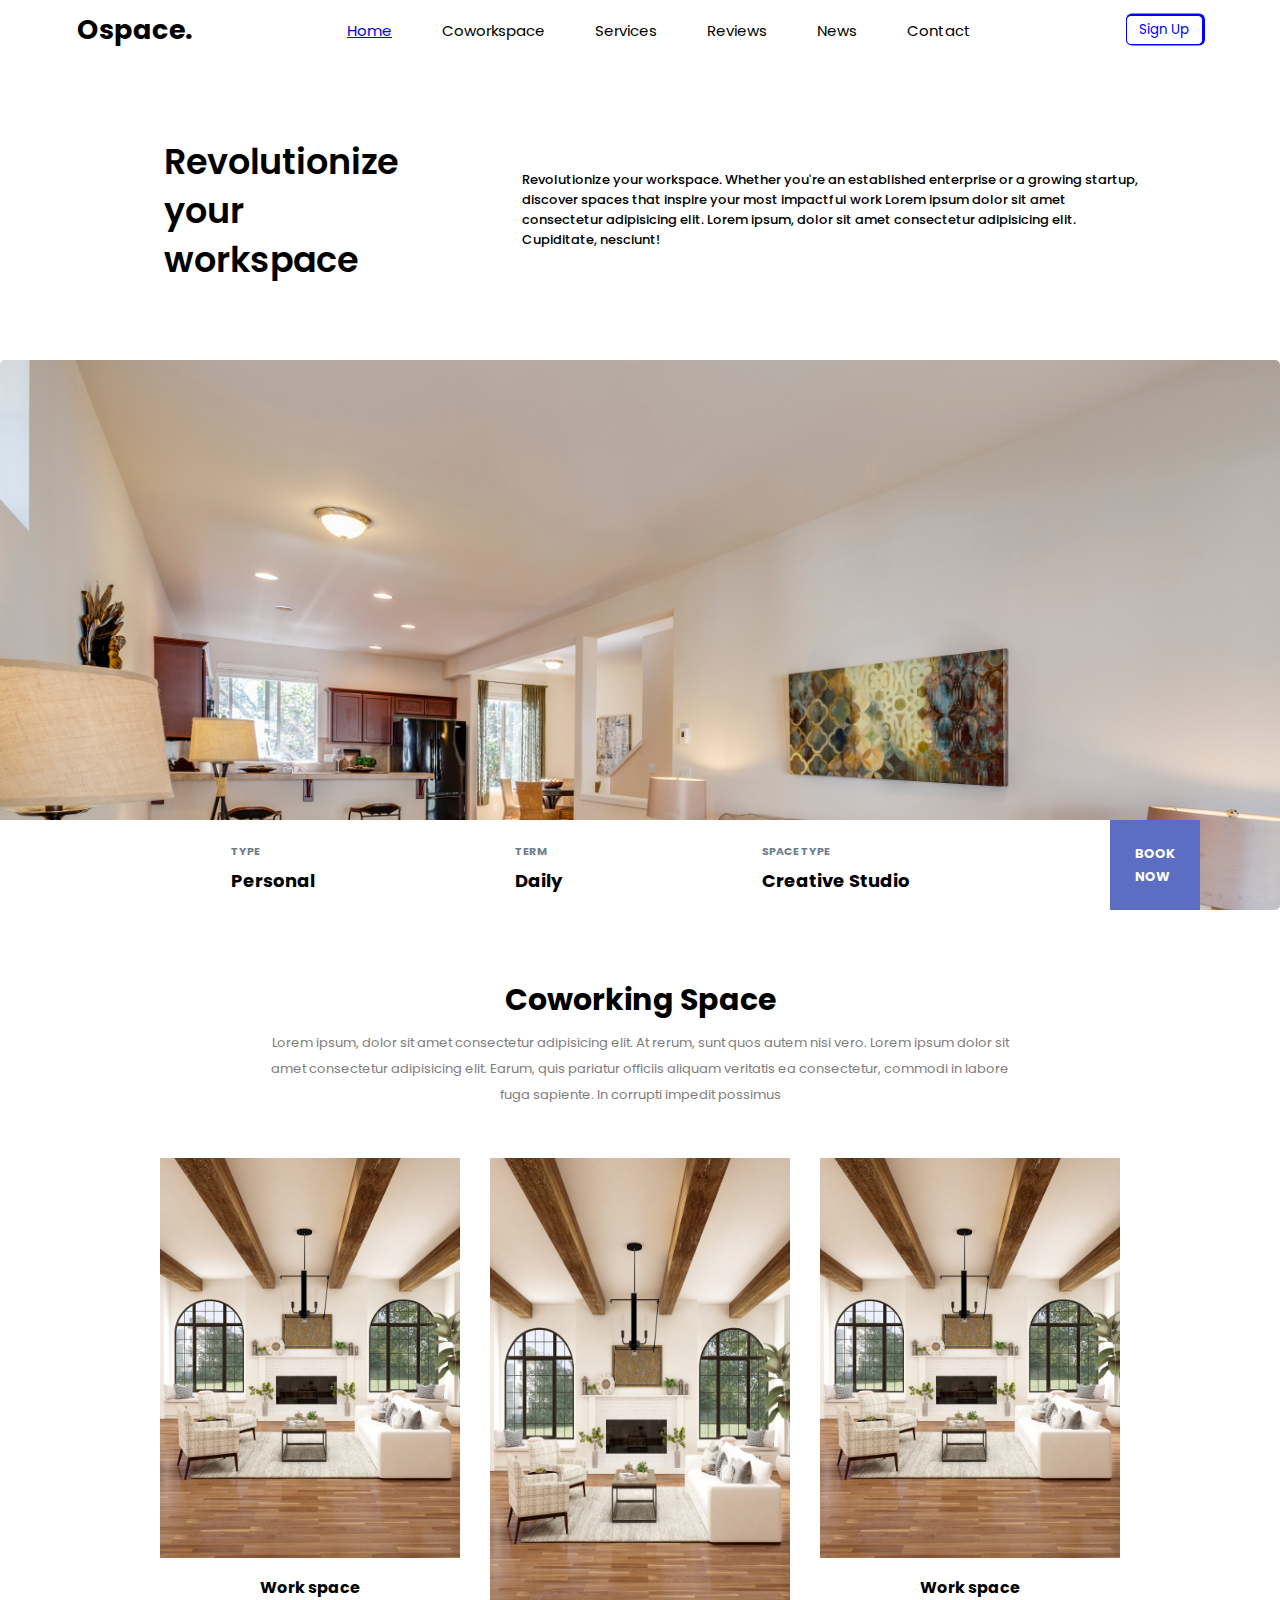
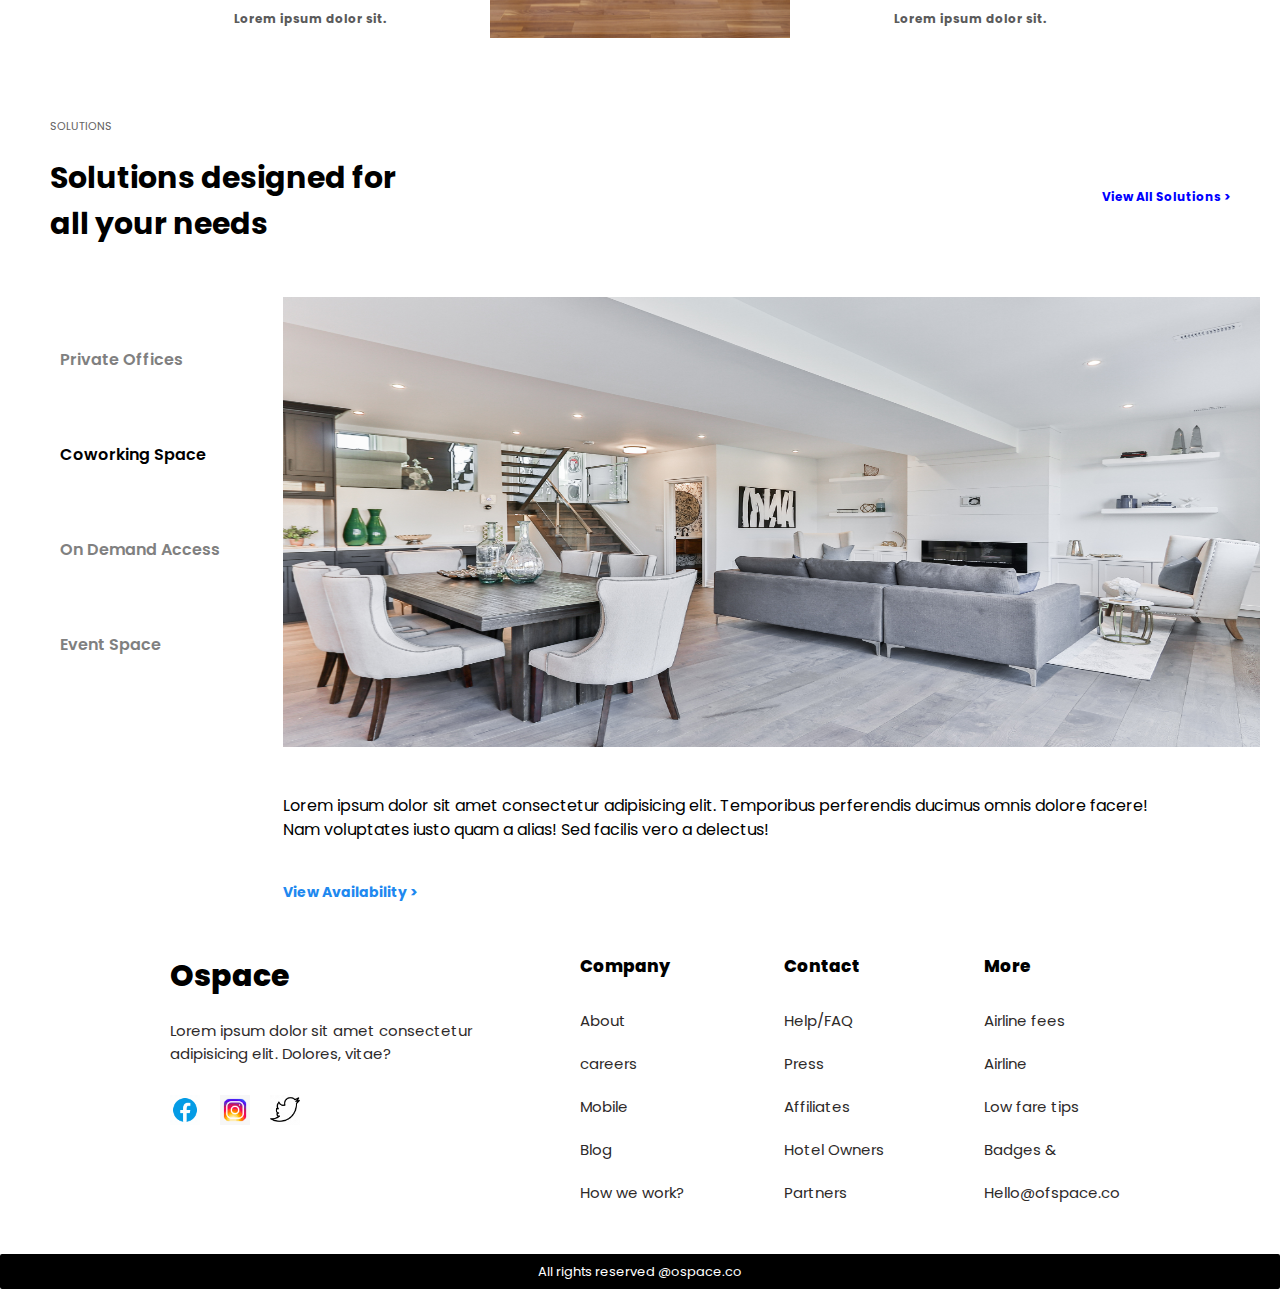
<file: ospace.html>
<!DOCTYPE html>
<html lang="en">
  <head>
    <meta charset="UTF-8" />
    <meta name="viewport" content="width=device-width, initial-scale=1.0" />
    <title>Document</title>
    <link rel="stylesheet" href="ospace.css" />
    <!-- <link rel="stylesheet" href="style.css"> -->
  </head>
  <body>
    <!-- header section stars here -->
    <header id="header">
      <h2>Ospace.</h2>
      <nav>
        <ul>
          <li><a href="index.html">Home</a></li>
          <li>Coworkspace</li>
          <li>Services</li>
          <li>Reviews</li>
          <li>News</li>
          <li>Contact</li>
        </ul>
      </nav>
      <button class="btn1">Sign Up</button>
    </header>
    <!-- header section ends here -->

    <!-- hero section starts here -->
    <section id="hero">
      <div class="container">
        <div class="banner">
          <h1>Revolutionize your workspace</h1>
          <p>
            Revolutionize your workspace. Whether you're an established
            enterprise or a growing startup, discover spaces that inspire your
            most impactful work Lorem ipsum dolor sit amet consectetur
            adipisicing elit. Lorem ipsum, dolor sit amet consectetur
            adipisicing elit. Cupiditate, nesciunt!
          </p>
        </div>
        <!-- <div class="image">
          <img src="/img/infinite-views-79NjpXDOJU8-unsplash.jpg" alt="" />

          <div>
            <p>
              type
              <br />
              <span>personal</span>
            </p>
            <p>
              type
              <br />
              <span>personal</span>
            </p>
            <p>
              type
              <br />
              <span>personal</span>
            </p>
            <p>book <br />now</p>
          </div>
        </div>
      </div> -->
    </section>
    <!-- hero section ends here -->

     <!-- hero section starts here -->
     <div class="main-hero">
      
      <div class="buttons">
        <p>
          <span>TYPE</span>
         
          <br />
          Personal 
        </p>
        <p>
          <span>TERM</span>
          <br />
          
          Daily
        </p>
        <p>
          <span>SPACE TYPE</span>
          <br />
          Creative Studio
          
        </p>
        <p class="box">BOOK <br> NOW</p>
      </div>
      
    </div>
    <!-- hero section ends here -->

    <!--work space section starts here -->
    <section id="space">
   <div class="intro">
    <h1>Coworking Space</h1>
    <p>
      Lorem ipsum, dolor sit amet consectetur adipisicing elit. At rerum,
      sunt quos autem nisi vero. Lorem ipsum dolor sit amet consectetur adipisicing elit. Earum, quis pariatur officiis aliquam veritatis ea consectetur, commodi in labore fuga sapiente. In corrupti impedit possimus 
    </p>
   </div>
      <div class="cards">
        
        <div class="card">
          
          <img src="./img/collov-home-design-H-1j_s0dhCw-unsplash.jpg" alt="" />
          <h2>Work space</h2>
          <p>Lorem ipsum dolor sit.</p>
        </div>
        <div class="card special">
          
          <img src="./img/collov-home-design-H-1j_s0dhCw-unsplash.jpg" alt="" / >
          
        </div>
        <div class="card">
          
          <img src="./img/collov-home-design-H-1j_s0dhCw-unsplash.jpg" alt="" />
          <h2>Work space</h2>
          <p>Lorem ipsum dolor sit.</p>
        </div>
        </div>
    </section>
    <!-- work space section ends here -->

    <!-- solution section starts here -->
    <section id="solutions">
        <div class="content">
          <div class="first">
            <p class="special">SOLUTIONS</p>
          <h1>Solutions designed for all your needs</h1>
          </div>
          <h4>View All Solutions > </h4>
        </div>
        
        <div class="cards">
          <div class="first">
            <p><span>Private Offices</span></p>
            <p>Coworking Space</p>
            <p><span>On Demand Access</span></p>
            <p><span>Event Space</span></p>
          </div>

          <div class="second">
            <img src="/img/sidekix-media-wRzBarqn3hs-unsplash.jpg" alt="" />
            <p>
              Lorem ipsum dolor sit amet consectetur adipisicing elit. Temporibus
              perferendis ducimus omnis dolore facere! Nam voluptates iusto quam a
              alias! Sed facilis vero a delectus!
            </p>
            <h3>View Availability ></h3>
          </div>
        
        </div>
    </section>
     <!-- footer section starts here -->
     <footer>
      <div class="cards">
        <div class="social about">
          <h1>Ospace</h1>

          <p>
            Lorem ipsum dolor sit amet consectetur adipisicing elit. Dolores,
            vitae?
          </p>
          <div class="icons">
            <img src="./img/icons8-facebook-circled.gif" alt="" /><img
              src="./img/icons8-instagram.gif"
              alt=""
            /><img src="./img/icons8-twitter (1).gif" alt="" />
          </div>
        </div>
        <div class="about">
          <h2>Company</h2>
          <p>About</p>
          <p>careers</p>
          <p>Mobile</p>
          <p>Blog</p>
          <p>How we work?</p>
        </div>

        <div class="about">
          <h2>Contact</h2>
          <p>Help/FAQ</p>
          <p>Press</p>
          <p>Affiliates</p>
          <p>Hotel Owners</p>
          <p>Partners</p>
        </div>

        <div class="about">
          <h2>More</h2>
          <p>Airline fees</p>
          <p>Airline</p>
          <p>Low fare tips</p>
          <p>Badges &</p>
          <p>Hello@ofspace.co</p>
        </div>
      </div>
      <p class="copyright">All rights reserved @ospace.co</p>
    </footer>
  </body>
</html>
</file>
<file: ospace.css>
@import url(https://cdnjs.cloudflare.com/ajax/libs/font-awesome/6.5.1/css/all.min.css);

@import url("https://fonts.googleapis.com/css2?family=Poppins:wght@200;300;400;500;600;700;800&display=swap");

* {
  box-sizing: border-box;
  margin: 0;
  padding: 0;
  font-family: "poppins", sans-serif;
}
body {
  background-color: #FFFFFF;
  overflow-x: hidden;
}
header {
  background-color: white;
  width: 100%;
  height: 60px;
  display: flex;
  justify-content: space-around;
  align-items: center;
  /* gap: 500px; */
  font-size: 18px;
}
header nav ul {
  display: flex;
  list-style-type: none;
  gap: 50px;
}
header nav ul li {
  font-size: 15px;
}

header button {
  width: 6%;
  height: 30px;
  border: 1px solid;
  display: flex;
  align-items: center;
  justify-content: center;
  color: blue;
  border-radius: 5px;
  background-color: white;
  box-shadow: 1px -0.5px 0.5px 1px;
}

#hero {
  width: 100%;
}

#hero .container {
  width: 100%;
}

#hero .container .banner {
  width: 90%;
  margin: auto;
  height: 300px;
  padding-left: 100px;
  display: flex;
  align-items: center;
  justify-content: center;
  gap: 90px;
}

#hero .container .banner h1 {
  font-size: 35px;
  font-weight: 600;
  width: 800px;

  line-height: 1.4;
}

#hero .container .banner p {
  font-size: 13px;
  padding-right: 70px;
  font-weight: 500;
}

.main-hero {
  text-transform: capitalize;
  width: 100%;
  background-image: url(./img/francesca-tosolini-6japTIjUQoI-unsplash.jpg);
  background-repeat: no-repeat;
  background-size: cover;
  height: 550px;
  position: relative;
  border-radius: 5px;
}
.main-hero h1 {
  padding: 30px 95px;
  font-size: 50px;
  text-transform: none;
}
.main-hero .buttons {
  display: flex;
  position: absolute;
  background-color: white;
  width: 1200px;
  height: 90px;
  /* top: 8%; */
  bottom: 0;

  padding-left: 0;
  justify-content: right;
  align-items: center;
  line-height: 1.8;
  gap: 200px;
  /* left: 20%;
  border-radius: 5px; */
  font-size: 18px;
}
.main-hero .buttons p {
  font-weight: 700;
}
.main-hero .buttons p span {
  font-weight: 700;
  font-size: 11px;
  color: rgb(112, 126, 138);
}

.main-hero .box {
  background-color: #5B6EC3;
  color: white;
  width: 90px;
  height: 90px;
  font-size: 13px;
  /* margin-right: -250px; */
  justify-content: center;
  align-items: center;
  display: flex;
}

#space {
  width: 100%;
}

#space .intro {
  width: 60%;
  margin: auto;
  margin-top: 60px;
  text-align: center;
  line-height: 2;
}

#space .intro h1 {
  /* margin-bottom: 10px; */
  font-size: 30px;
  font-weight: 700;
}

#space .intro p {
  font-size: 13px;
  color: rgb(128, 124, 124);
}
#space .cards {
  display: grid;
  grid-template-columns: auto auto auto;
  justify-content: center;
  gap: 30px;
}
#space .cards .card {
  width: 300px;
  height: 480px;
  margin: 50px auto;
  text-align: center;

  background-color: white;
}
#space .cards .card img {
  width: 100%;
}
#space .cards .card h2 {
  font-size: 16px;
  margin: 10px 0;
  font-weight: 700;
}

#space .cards .card p {
  color: rgb(90, 90, 90);
  font-size: 12px;
  font-weight: 700;
}

#space .cards .special {
  height: 480px;
  /* box-shadow: 1px 1px 1px 1px; */
}
#space .cards .special img {
  height: 100%;
}

#solutions {
  width: 100%;
  padding: 30px 0;
  background-color: #fff;
}

#solutions .content {
  width: 100%;
  padding: 0 50px;
  display: flex;
  margin-bottom: 50px;
  justify-content: space-between;
}

#solutions .content .first {
  width: 60%;
  display: flex;
  gap: 10px;
  flex-direction: column;
}

#solutions .content .first .special {
  font-size: 11px;
  color: rgb(100, 98, 98);
  margin-bottom: 10px;
}

#solutions .content .first h1 {
  font-size: 30px;
  width: 50%;

  font-weight: 700;
}

#solutions .content h4 {
  color: blue;
  font-size: 12px;
  margin-top: 70px;
}

#solutions .cards {
  width: 100%;
  display: flex;
  /* margin: 0 50px; */
  justify-content: center;
}
#solutions .cards .first {
  background-color: white;
  width: 300px;
  display: flex;
  height: 400px;
  padding: 50px 60px;
  font-size: 16px;
  font-weight: 600;
  flex-direction: column;
  gap: 70px;
}
#solutions .cards .first p span {
  color: grey;
}
#solutions .cards .second {
  width: 1100px;
  padding-right: 20px;
}
#solutions .cards .second img {
  width: 100%;
  height: 450px;
}
#solutions .cards .second p {
  text-align: left;
  width: 90%;
  line-height: 1.5;
  margin: 40px 0;
}
#solutions .cards .second h3 {
  color: rgb(32, 136, 239);
  font-size: 14px;
}


footer .cards {
  display: flex;
  gap: 60px;
  justify-content: left;
  padding-left: 150px;
}

footer .cards .social {
  width: 350px;
}

footer .cards .about {
  display: flex;
  flex-direction: column;
  padding: 20px;
  /* border: 1px solid; */
}
footer .cards .social h1 {
  font-size: 30px;
  font-weight: 800;
  margin-bottom: 10px;
}

footer .cards .about h2 {
  font-size: 17px;
  font-weight: 800;
  margin-bottom: 20px;
}
footer .cards .about p {
  font-size: 15px;
  margin: 10px 0;
  color: rgb(46, 42, 42);
}

footer .cards .social .icons {
  display: flex;
  gap: 20px;
  margin-top: 20px;
}

footer .cards .social .icons img {
  width: 30px;
  height: 30px;
}

footer .copyright {
  text-align: center;
  background-color: black;
  color: white;
  font-size: 13px;
  margin-top: 20px;
  display: flex;
  align-items: center;
  justify-content: center;
  height: 35px;
  border-radius: 2px;
}
</file>
<file: style.css>
@import url(https://cdnjs.cloudflare.com/ajax/libs/font-awesome/6.5.1/css/all.min.css);

@import url("https://fonts.googleapis.com/css2?family=Poppins:wght@200;300;400;500;600;700;800&display=swap");

* {
  box-sizing: border-box;
  margin: 0;
  padding: 0;
  font-family: "poppins", sans-serif;
}
body {
  background-color: rgb(228, 228, 243);
}
header {
  background-color: white;
  width: 100%;
  height: 60px;
  display: flex;
  justify-content: space-around;
  align-items: center;
  /* gap: 500px; */
  font-size: 18px;
}
header nav ul {
  display: flex;
  list-style-type: none;
  gap: 50px;
}
header nav ul li {
  font-size: 15px;
}

header .sign-up {
  width: 14%;
  height: 30px;
  border: 1px solid;
  display: flex;
  align-items: center;
  justify-content: center;
  color: blue;
  border-radius: 5px;
}

.main-hero {
  text-transform: capitalize;
  width: 100vw;

  background-image: url(./img/francesca-tosolini-6japTIjUQoI-unsplash.jpg);
  background-repeat: no-repeat;
  background-size: cover;
  height: 550px;
  position: relative;

  border-radius: 5px;
}
.main-hero h1 {
  padding: 30px 95px;
  font-size: 50px;
  text-transform: none;
}
.main-hero .buttons {
  display: flex;
  position: absolute;
  background-color: white;
  width: 800px;
  height: 90px;
  top: 90%;
  padding: 10px 20px;
  justify-content: center;
  align-items: center;
  line-height: 1.8;
  gap: 100px;
  left: 15%;
  border-radius: 5px;
  font-size: 18px;
}
.main-hero .buttons p {
  font-weight: 700;
}
.main-hero .buttons p span {
  font-weight: 700;
  font-size: 14px;
  color: rgb(112, 126, 138);
}

.main-hero .buttons .search-btn {
  background-color: #076653;
  color: white;
  width: 60px;
  height: 60px;
  border-radius: 6px;
  justify-content: center;
  align-items: center;
  display: flex;
}

#about {
  width: 85%;
  margin: 70px auto;
}

#about .about-us {
  /* display: block; */
  width: 100%;
  text-align: center;
  font-size: 15px;
  line-height: 2;
}
#about .about-us h2 {
  font-size: 35px;
}

#about .cards {
  display: grid;
  grid-template-columns: auto auto auto;
  justify-content: center;
  gap: 50px;
  margin-top: 60px;
}

#about .cards .card {
  width: 300px;
  text-align: center;
  padding: 30px 20px;
  background-color: #fff;
  border-radius: 6px;
  height: 300px;
}

#about .cards .card h3 {
  margin-top: 20px;
  font-size: 15px;
}
#about .cards .card p {
  margin-top: 15px;
  font-size: 13px;
  text-align: center;
}
#about .cards .card img {
  width: 110px;
  height: 110px;
}

#featured {
  margin: 50px auto;
  width: 85%;
}

#featured .nav-bar {
  width: 100%;
}

#featured .nav-bar ul {
  display: flex;
  list-style: none;
  justify-content: center;
  text-transform: capitalize;
  gap: 100px;
}

#featured .nav-bar ul li {
  font-size: 20px;
}

#featured .cards {
  display: grid;
  grid-template-columns: auto auto auto auto;
  justify-content: center;
  align-items: center;
  gap: 20px;
}

#featured .cards .card {
  width: 270px;

  background-color: #fff;
  border-radius: 10px;
}
#featured .cards .card h4 {
  padding: 0 20px;
  font-size: 16px;
  margin-top: 10px;
}
#featured .cards .card .icons {
  display: flex;

  justify-content: space-between;
  padding: 0 20px;
  margin-top: 15px;
}

#featured .cards .card .icons img {
  width: 15px;
  height: 15px;
}
#featured .cards .card .icons p {
  font-size: 15px;
}
#featured .cards .card p span {
  color: orangered;
}

#featured .cards .card .location {
  padding: 0 20px;
  margin-top: 12px;
  display: flex;
  align-items: center;
  justify-content: space-between;
  margin-bottom: 15px;
}

#featured .cards .card .location img {
  width: 11px;
  height: 11px;
}
#featured .cards .card .location p {
  font-size: 13px;
}
#featured .cards .card .location .arrow {
  display: flex;
  width: 70px;
  align-items: center;
  justify-content: center;
  border-radius: 5px;
  height: 30px;
  background-color: rgb(135, 201, 129);
}
#featured .cards .card .location .arrow img {
  width: 25px;
  height: 20px;
}
#featured .cards img {
  width: 100%;
  height: 300px;
}

#projects {
  background-image: url(./img/collov-home-design-H-1j_s0dhCw-unsplash.jpg);
  height: 550px;
  width: 85%;
  margin: auto;
  background-size: cover;
  background-repeat: no-repeat;
  background-position: center;
  background-color: #fff;
}

#projects .card {
  background-color: #fff;
  width: 400px;
  height: 225px;
  padding-left: 5px;
  padding-right: 30px;
}

#projects .card h2 {
  font-size: 35px;
}

#projects .card h4 {
  margin-top: 20px;
  margin-bottom: 20px;
  font-size: 15px;

  width: 100%;
  padding-right: 20px;
}

#projects .card p {
  color: gray;
  font-size: 13px;
}
#reviews {
  width: 85%;
  margin: 20px auto;
  padding-top: 30px;
  background-color: #fff;
}
#reviews .review {
  text-align: center;
  line-height: 2;
  font-size: 18px;
}

#reviews .review p {
  font-size: 14px;
  color: gray;
}

#reviews .views {
  width: 500px;
  margin-top: 50px;
  margin-left: 40%;
  background-size: cover;
  background-repeat: no-repeat;
  background-position: center;
  height: 400px;
  position: relative;
  background-image: url(./img/francesca-tosolini-tHkJAMcO3QE-unsplash.jpg);
}

#reviews .views .card {
  background-color: white;
  width: 300px;
  padding: 20px 20px;
  height: 230px;
  position: absolute;
  left: -200px;
  top: 25%;
  box-shadow: 1px 0px 0px 5px rgba(204, 202, 202, 0.2);
}
#reviews .views .card h2 {
  font-size: 19px;
}
#reviews .views .card p {
  font-size: 13px;
}
#reviews .views .card .chris {
  display: flex;
  gap: 20px;
  margin-top: 10px;
  align-items: center;
}
#reviews .views .card .chris h4 {
  font-size: 12px;
}
#reviews .views .card .chris p {
  margin-top: 10px;
}
#reviews .views .card .chris .celorm {
  line-height: 0.8;
}
#reviews .views .card .chris .celorm p {
  font-size: 10px;
}
.views .chris img {
  width: 30px;
  height: 30px;
  border-radius: 50%;
}

#reviews .view {
  width: 100%;
  margin-top: 40px;
  padding: 20px;
  text-align: center;
}

#reviews .view h4 {
  margin-bottom: 10px;
}

#reviews .view p {
  margin-bottom: 10px;
  font-size: 14px;
  font-weight: 600;
}

#reviews .view p i {
  font-size: 10px;
}

#reviews .view button {
  background-color: #FF6500;
  color: white;
  font-size: 12px;
  height: 30px;
  width: 16%;
  border-radius: 4px;
  border: none;
}


footer .cards {
  display: flex;
  gap: 60px;
  justify-content: left;
  padding-left: 150px;
}

footer .cards .social {
  width: 350px;
}

footer .cards .about {
  display: flex;
  flex-direction: column;
  padding: 20px;
  /* border: 1px solid; */
}
footer .cards .social h1 {
  font-size: 30px;
  font-weight: 800;
  margin-bottom: 10px;
}

footer .cards .about h2 {
  font-size: 17px;
  font-weight: 800;
  margin-bottom: 20px;
}
footer .cards .about p {
  font-size: 15px;
  margin: 10px 0;
  color: rgb(46, 42, 42);
}

footer .cards .social .icons {
  display: flex;
  gap: 20px;
  margin-top: 20px;
}

footer .cards .social .icons img {
  width: 30px;
  height: 30px;
}

footer .copyright {
  text-align: center;
  background-color: black;
  color: white;
  font-size: 13px;
  margin-top: 20px;
  display: flex;
  align-items: center;
  justify-content: center;
  height: 35px;
  border-radius: 2px;
}


footer .cards {
  display: flex;
  gap: 60px;
  justify-content: left;
  padding-left: 150px;
}

footer .cards .social {
  width: 350px;
}

footer .cards .about {
  display: flex;
  flex-direction: column;
  padding: 20px;
  /* border: 1px solid; */
}
footer .cards .social h1 {
  font-size: 30px;
  font-weight: 800;
  margin-bottom: 10px;
}

footer .cards .about h2 {
  font-size: 17px;
  font-weight: 800;
  margin-bottom: 20px;
}
footer .cards .about p {
  font-size: 15px;
  margin: 10px 0;
  color: rgb(46, 42, 42);
}

footer .cards .social .icons {
  display: flex;
  gap: 20px;
  margin-top: 20px;
}

footer .cards .social .icons img {
  width: 30px;
  height: 30px;
}

footer .copyright {
  text-align: center;
  background-color: black;
  color: white;
  font-size: 13px;
  margin-top: 20px;
  display: flex;
  align-items: center;
  justify-content: center;
  height: 35px;
  border-radius: 2px;
}
</file>
